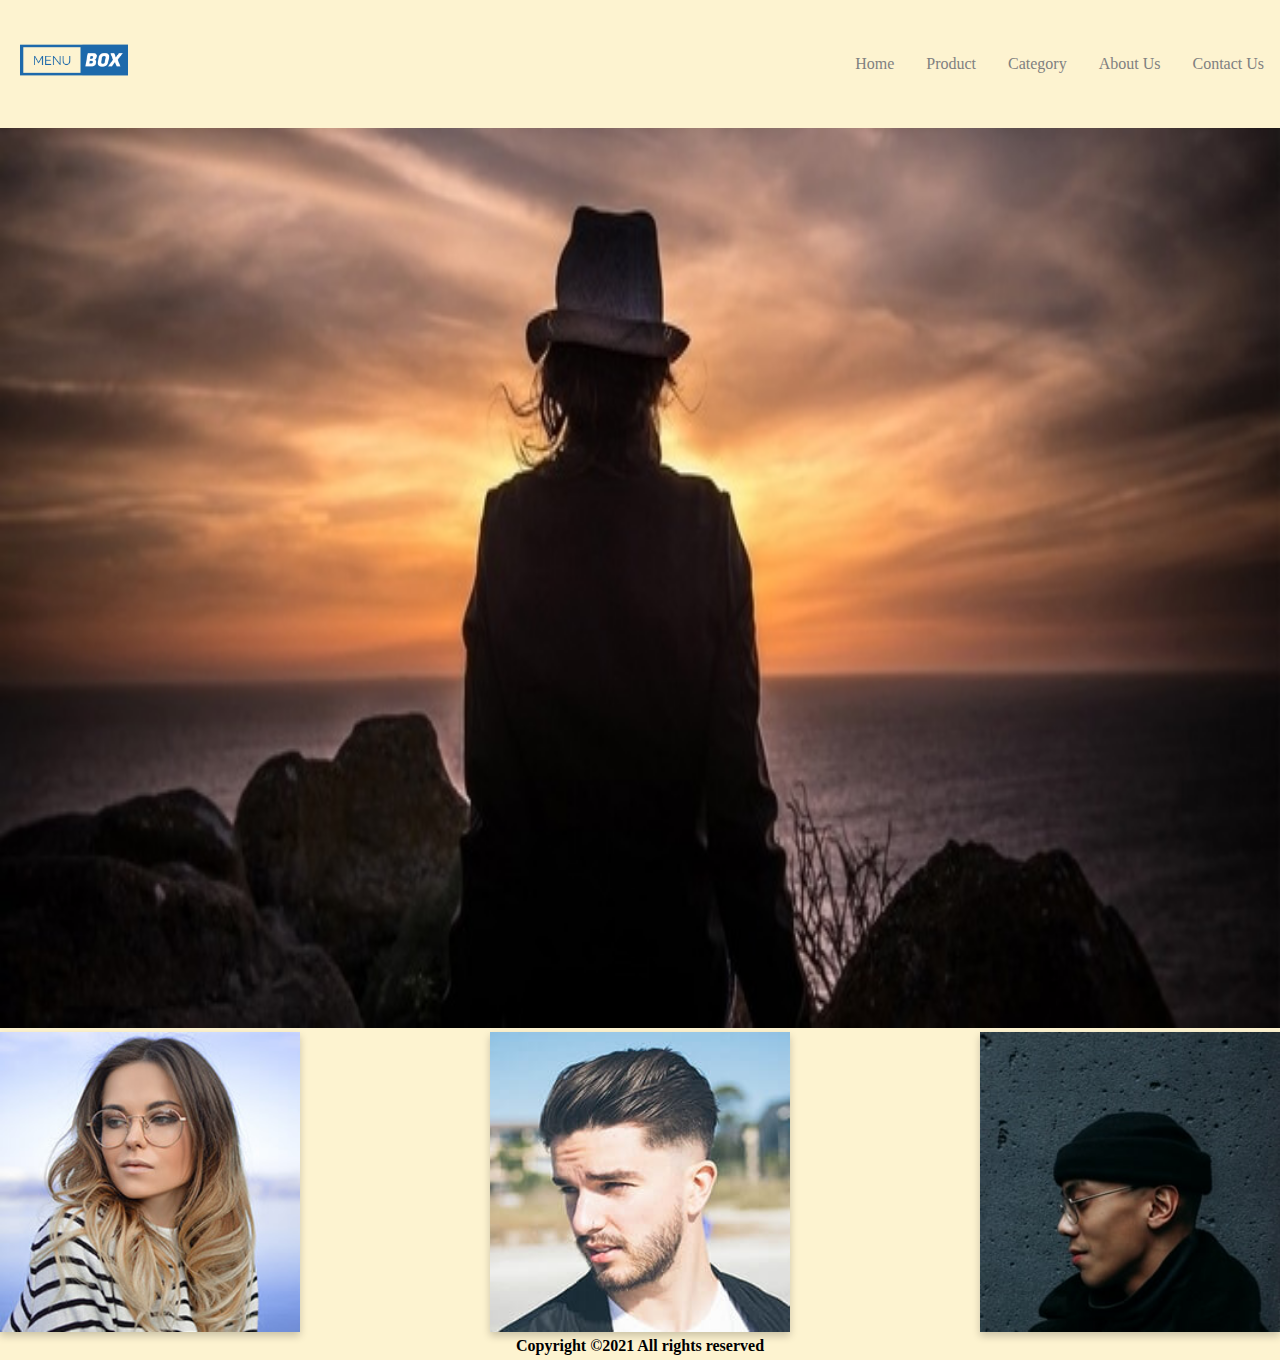
<file: Assignment 2/Home Page of Website/index.html>
<!DOCTYPE html>
<html>
<head>
    <meta charset="UTF-8">
    <meta http-equiv="X-UA-Compatible" content="IE=edge">
    <meta name="viewport" content="width=device-width, initial-scale=1.0">
    <link rel="stylesheet" href="style.css">
    <title>Home Page of Website</title>
</head>
<body>
    <!-- Navigation bar -->
    <div class="flex-container">
        <h1 class="logo"><img src="assets/images/logo.png" class="img img-fluid" width="120px" alt="logo"></h1>
        <ul class="navigation">
          <li class="nav-item active">
              <a class="nav-link" href="index.html">Home <span class="sr-only"></span></a>
            </li>
            <li class="nav-item">
              <a class="nav-link" href="product.html">Product</a>
            </li>
            <li class="nav-item">
              <a class="nav-link" href="category.html">Category</a>
            </li>
            <li class="nav-item">
              <a class="nav-link" href="about.html">About Us</a>
            </li>
            <li class="nav-item">
              <a class="nav-link" href="contact.html">Contact Us</a>
            </li>
        </ul>
      </div>


      <!-- Cover Image -->

      <div class="bgContainer" id="bgContainer">
      <img src="assets/images/12.jpg" class="bgImage">
      </div>

      <!-- Flip Cards -->
      <div class="flipCardContainer" id="flipCardContainer">
      

      <div class="flip-card">
        <div class="flip-card-inner">
          <div class="flip-card-front">
            <img src="assets/images/testimonial1.jpg" alt="Avatar" id="avtarImg">
          </div>
          <div class="flip-card-back"  id="fcb1">
            <h1>Person 1</h1> 
            <p>Graphic Designer</p> 
          </div>
        </div>
      </div>
          
      <div class="flip-card">
        <div class="flip-card-inner">
          <div class="flip-card-front">
            <img src="assets/images/testimonial2.jpg" alt="Avatar" id="avtarImg">
          </div>
          <div class="flip-card-back"  id="fcb2">
            <h1>Person 2</h1> 
            <p>Creator</p> 
          </div>
        </div>
      </div>

      <div class="flip-card">
        <div class="flip-card-inner">
          <div class="flip-card-front">
            <img src="assets/images/testimonial3.jpg" alt="Avatar" id="avtarImg">
          </div>
          <div class="flip-card-back"  id="fcb3">
            <h1>Person 3</h1> 
            <p>Data Engineer</p> 
          </div>
        </div>
      </div>

    </div>

    <!--Footer -->
    <div class="footerContainer" id="footerContainer">
        <footer>
            <p>Copyright ©2021 All rights reserved</p>
          </footer>

    </div>
</body>
</html>
</file>
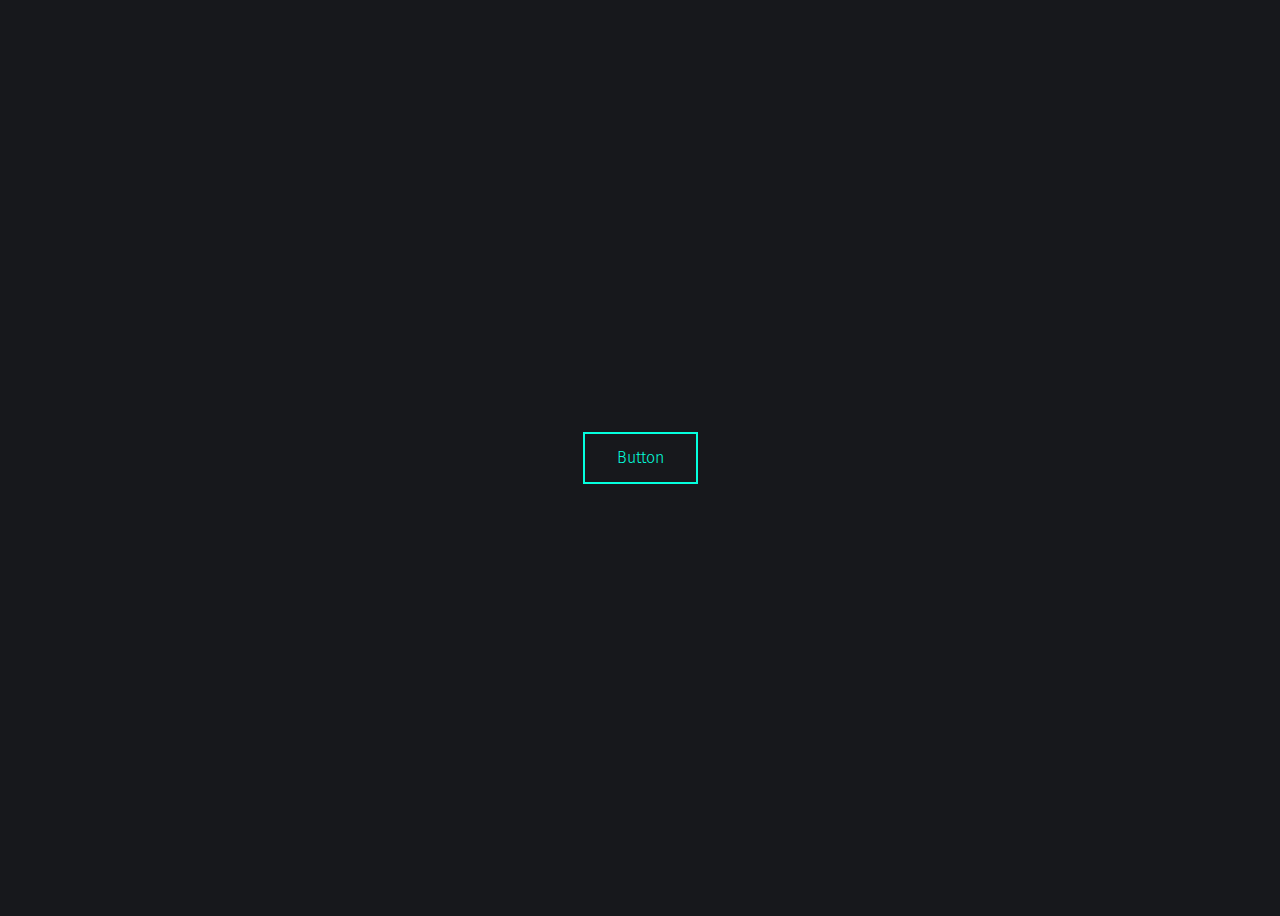
<file: Assignment 3/Landing Page with Hover Button/index.html>
<!DOCTYPE html>
<html>
<head>
  <title>Button Hover Effect</title>
  <link href="https://fonts.googleapis.com/css?family=Fira+Sans:300" rel="stylesheet">
  <link rel="stylesheet" href="./style.css">
</head>
<body>
  <div class="button">
    <button class="raise">Button</button>
  </div>
</body>
</html>
</file>
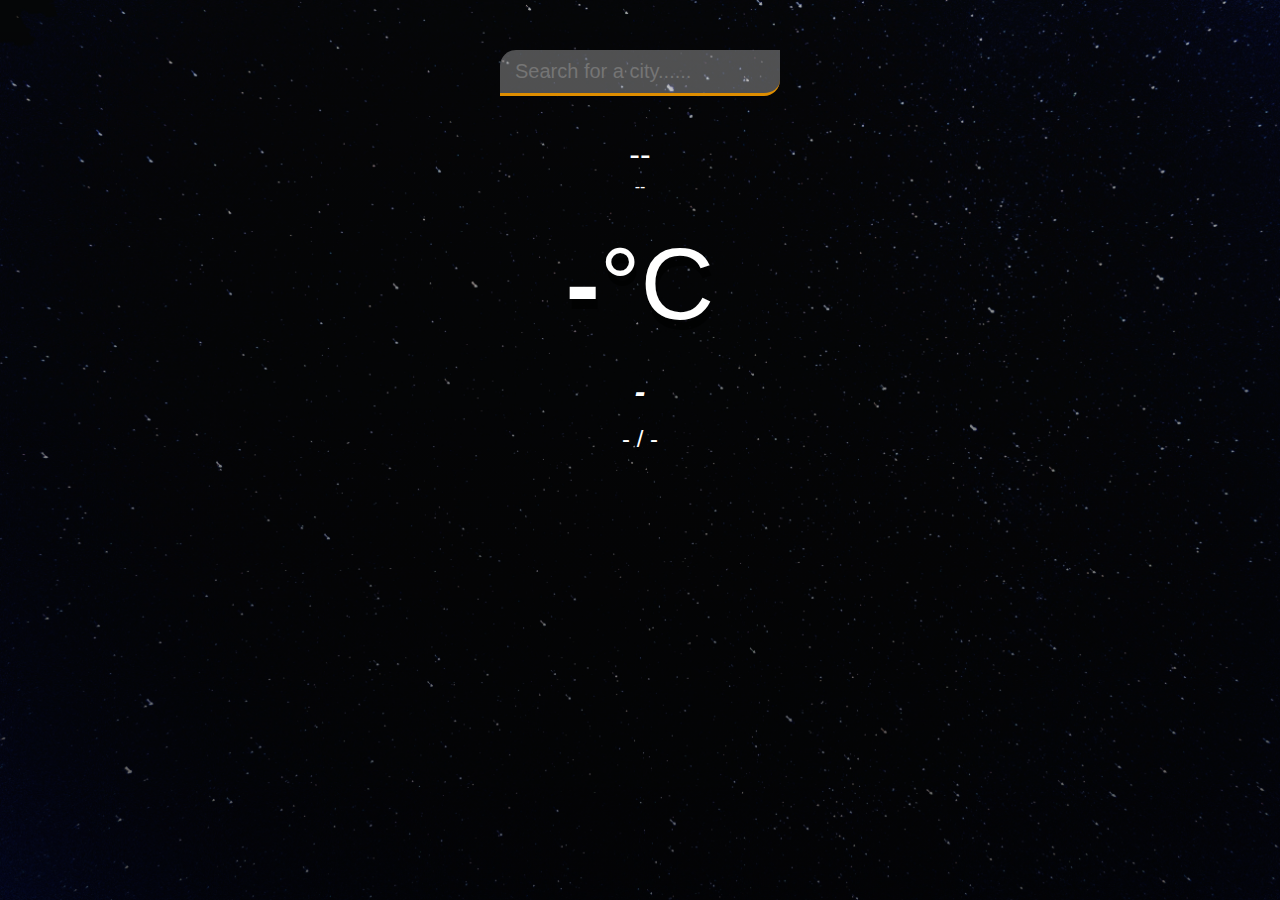
<file: Assignment 5/Weather App/index.html>
<!DOCTYPE html>
<html lang="en">
   <head>
      <meta charset="UTF-8">
      <title>Assignment 5 Weather App</title>
      <link rel="stylesheet" href="assets/style.css" />
   </head>
   <body>
      <!-- Main app -->
      <div class="app-wrap">
          <!-- Search box -->
         <header>
            <input type="text"  class="search-box" placeholder="Search for a city......" />
         </header>
         <!-- inner dynamic text with respect to api ==> location, date/time, temperature-->
         <main>
            <section class="location">
               <div class="place">--</div>
               <div class="date">--</div>
            </section>
            <div class="current">
               <div class="temp">-<span>°C</span></div>
               <div class="weather">-</div>
               <div class="high-low">- / -</div>
            </div>
         </main>
      </div>
      <script src="assets/script.js"></script>
   </body>
</html>
</file>
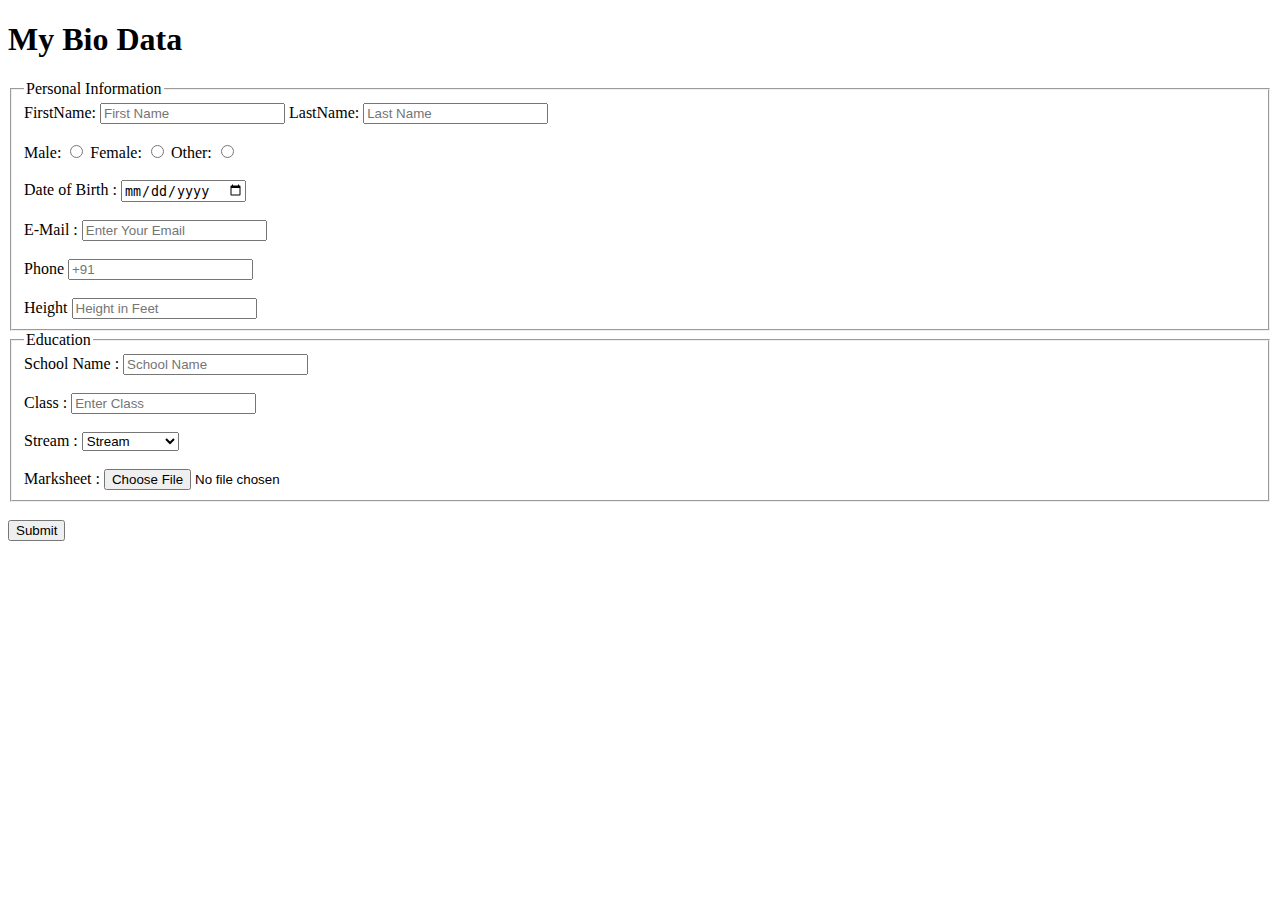
<file: Assignment 1/Bio-Data_Form.html>
<!DOCTYPE html>
<html>
<head>
    <title>Bio-Data Form</title>
</head>
<body>
    <h1>My Bio Data</h1>
    <fieldset>
        <legend>Personal Information</legend>
        <Form>
            <label for="firstname">FirstName: </label>
            <input type="text" placeholder="First Name" id="firstname">
            <label for="lastname">LastName: </label>
            <input type="text" placeholder="Last Name" id="lastname">
            <br>
            <br>
            Male:
            <input type="radio" name="gender">
            Female:
            <input type="radio" name="gender">
            Other:
            <input type="radio" name="gender">
            <br>
            <br>
            <label for="dateofbirth">Date of Birth :</label>
            <input type="date" id="dateofbirth">
            <br>
            <br>
            <label for="email">E-Mail : </label>
            <input type="email" placeholder="Enter Your Email" id="email">
            <br>
            <br>
            <label for="phone">Phone</label>
            <input type="number" placeholder="+91" id="phone">
            <br>
            <br>
            <label for="height">Height</label>
            <input type="number" placeholder="Height in Feet" id="height">
        </Form>
    </fieldset>
    <fieldset>
        <legend>Education</legend>
        <form>
            <label for="schoolname">School Name :</label>
            <input type="text" placeholder="School Name" id="schoolname">
            <br>
            <br>
            <label for="class">Class :</label>
            <input type="text" placeholder="Enter Class" id="class">
            <br>
            <br>
            <label for="stream">Stream :</label>
            <select id="stream">
                <option value="">Stream</option>
                <option value="">Medical</option>
                <option value="">Non-Medical</option>
                <option value="">Commerce</option>
                <option value="">Arts</option>
            </select>
            <br>
            <br>
            <label for="marksheet">Marksheet :</label>
            <input type="file">
        </form>
    </fieldset>
    <br>
    <button>Submit</button>
    </body>
</html>
</file>
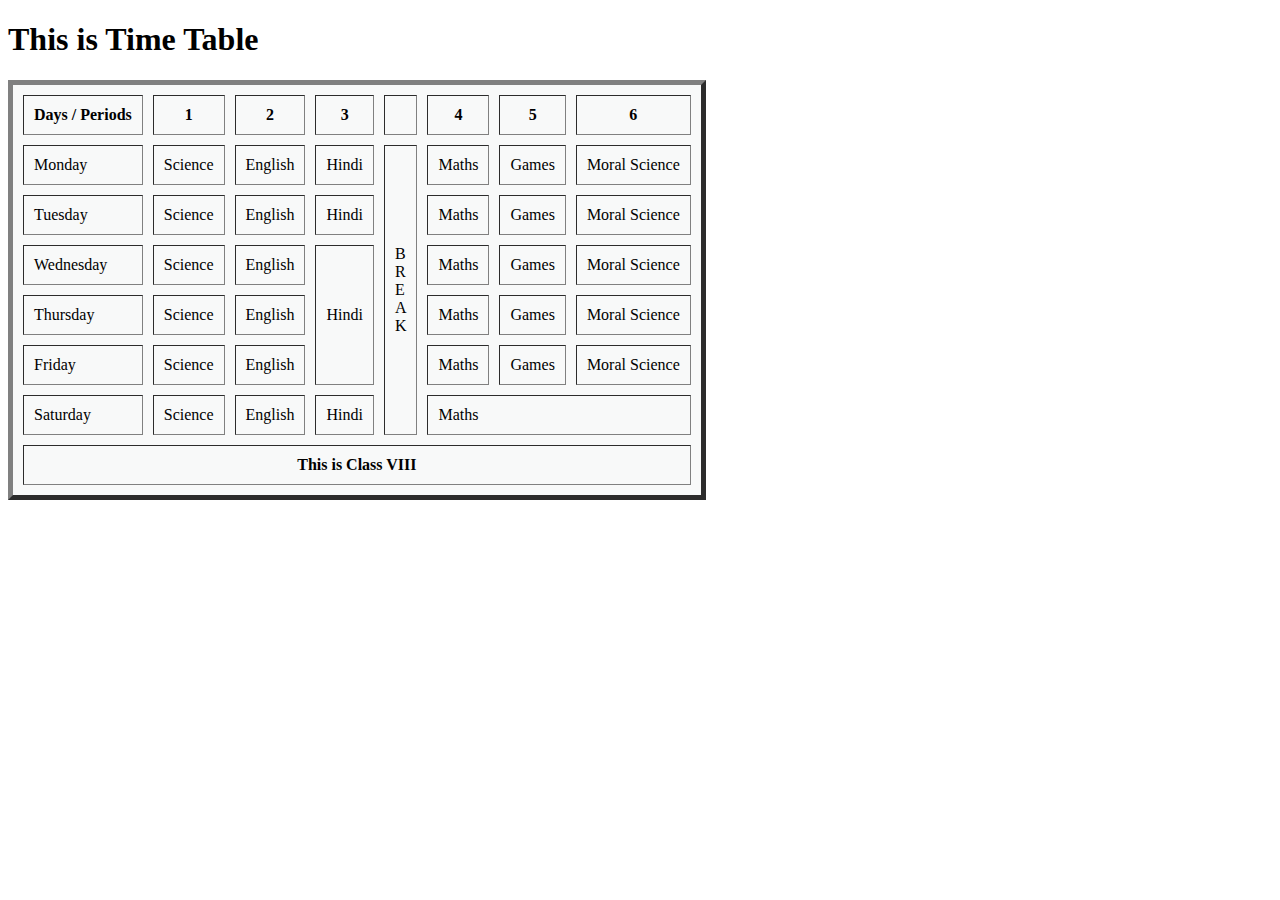
<file: Assignment 1/School_Time_Table.html>
<!DOCTYPE html>
<html>
<head>
    <title>Time Table</title>
</head>
<body>
    <h1>This is Time Table</h1>
    <table border="5" cellspacing="10" cellpadding="10" bgcolor="#F8F9F9">
        <thead>
            <tr>
                <th>Days / Periods</th>
                <th>1</th>
                <th>2</th>
                <th>3</th>
                <th></th>
                <th>4</th>
                <th>5</th>
                <th>6</th>
            </tr>
        </thead>
        <tbody>
            <tr>
                <td>Monday</td>
                <td>Science</td>
                <td>English</td>
                <td>Hindi</td>
                <td rowspan="6">B<br>R<br>E<br>A<br>K</td>
                <td>Maths</td>
                <td>Games</td>
                <td>Moral Science</td>
            </tr>
            <tr>
                <td>Tuesday</td>
                <td>Science</td>
                <td>English</td>
                <td>Hindi</td>
                <td>Maths</td>
                <td>Games</td>
                <td>Moral Science</td>

            </tr>
            <tr>
                <td>Wednesday</td>
                <td>Science</td>
                <td>English</td>
                <td rowspan="3">Hindi</td>
                <td>Maths</td>
                <td>Games</td>
                <td>Moral Science</td>
            </tr>
            <tr>
                <td>Thursday</td>
                <td>Science</td>
                <td>English</td>
                <td>Maths</td>
                <td>Games</td>
                <td>Moral Science</td>
            </tr>
            <tr>
                <td>Friday</td>
                <td>Science</td>
                <td>English</td>
                <td>Maths</td>
                <td>Games</td>
                <td>Moral Science</td>
            </tr>
            <tr>
                <td>Saturday</td>
                <td>Science</td>
                <td>English</td>
                <td>Hindi</td>
                <td colspan="3">Maths</td>
            </tr>
        </tbody>
        <tfoot>
               <th colspan="8">This is Class VIII</th>
        </tfoot>
    </table>
</body>
</html>
</file>
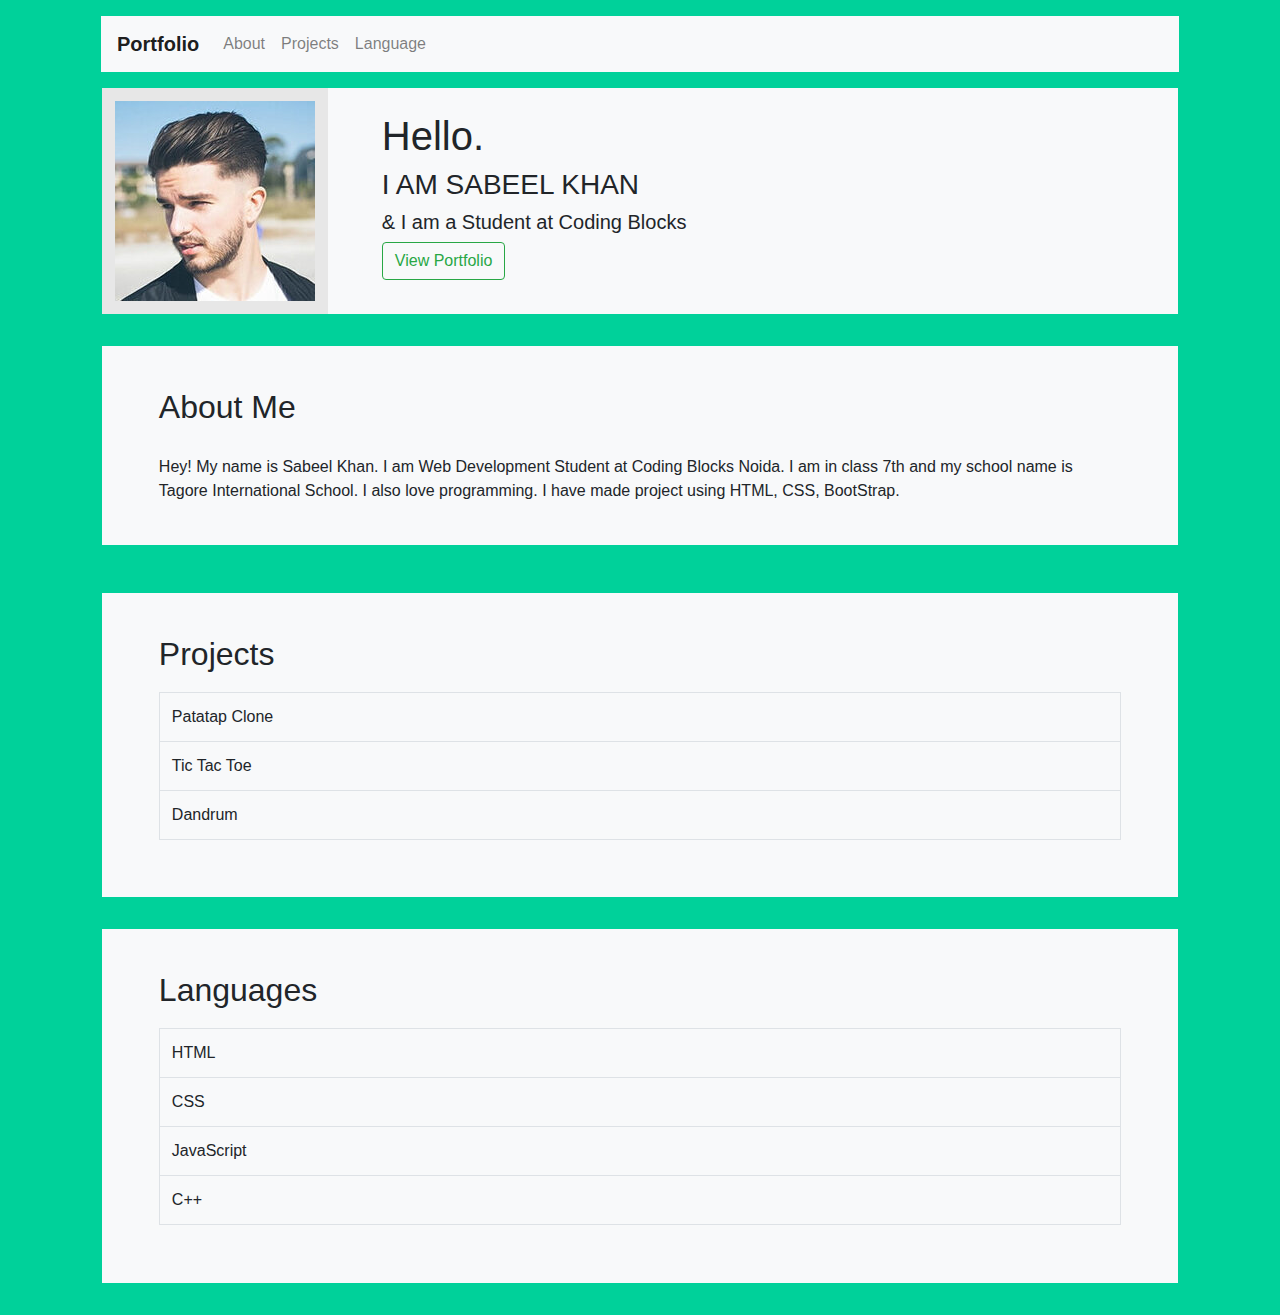
<file: Assignment 4/Portfolio/Portfolio.html>
<!DOCTYPE html>
<html lang="en">
<head>
    <meta charset="UTF-8">
    <meta http-equiv="X-UA-Compatible" content="IE=edge">
    <meta name="viewport" content="width=device-width, initial-scale=1.0">
    <link rel="stylesheet" href="https://maxcdn.bootstrapcdn.com/bootstrap/4.5.2/css/bootstrap.min.css">
    <script src="https://ajax.googleapis.com/ajax/libs/jquery/3.5.1/jquery.min.js"></script>
    <script src="https://cdnjs.cloudflare.com/ajax/libs/popper.js/1.16.0/umd/popper.min.js"></script>
    <script src="https://maxcdn.bootstrapcdn.com/bootstrap/4.5.2/js/bootstrap.min.js"></script>
    <title>Portfolio</title>
    <style>
        body{
            background-color: #00d19a;   
        }
        html {
            scroll-behavior: smooth;
        }  
        @media screen and (max-width: 600px) {
            #name {
              visibility: hidden;
              clear: both;
              float: left;
              margin: 10px auto 5px 20px;
              width: 0%;
              height:0px;
              display: none;
            }
        }
        @media screen and (min-width: 600px) {
            #xname {
              visibility: hidden;
              clear: both;
              float: left;
              margin: 10px auto 5px 20px;
              width: 0%;
              height:0px;
              display: none;
            }
          }  
    </style>
</head>
    <body class="mw-100">
    
     <!-- NavBar -->
    <div class="container-lg p-3">
        <div class="navbarContainer container-lg ">
        <nav class="navbar navbar-expand-sm bg-light navbar-light">
            <a class="navbar-brand" href="#name"><strong>Portfolio</strong></a>
            <button class="navbar-toggler" type="button" data-toggle="collapse" data-target="#collapsibleNavbar">
            <span class="navbar-toggler-icon"></span>
            </button>
            <div class="collapse navbar-collapse" id="collapsibleNavbar">
            <ul class="navbar-nav">
                <li class="nav-item">
                <a class="nav-link" href="#about">About</a>
                </li>
                <li class="nav-item">
                <a class="nav-link" href="#projects">Projects</a>
                </li>
                <li class="nav-item">
                <a class="nav-link" href="#language">Language</a>
                </li>    
            </ul>
            </div>  
        </nav>
    </div>
        
    
     <!-- Name -->
    <div class="container-lg p-3"  >
      <div class="d-flex flex-row bg-light" id="name">
        <div><img src="assets/images/testimonial2.jpg" width="100%" height="100%" style="display: block; border-style: solid;
          border-width: 13px; border-color:rgb(231, 231, 231);"></div>
          <div style="margin-left: 5%; margin-right:3%; "><br>
          <h1>Hello.</h1>
          <h3 class="font-weight-light">I AM SABEEL KHAN</h3>
          <h5 class="font-weight-light">& I am a Student at Coding Blocks</h5>
          <button type="button"  class="btn btn-outline-success">View Portfolio</button>
        </div>
      </div>
        </div>

        
    <!-- About -->
    <div class="container-lg p-3" id="about">
        <div class="bg-light container-fluid pt-auto" >
            <h2 style="padding: 4% 4% 0% 4%;">About Me</h2>
            <p style="padding: 2% 4% 4% 4%;">Hey! My name is Sabeel Khan. I am Web Development Student at Coding Blocks Noida. I am in class 7th and my school name is Tagore International School. I also love programming. I have made project using HTML, CSS, BootStrap.</p>
        </div>
    </div>
    
    
    <!-- Projects -->

    <div class="container-lg p-3" id="projects">
        <div class="bg-light container-fluid pt-auto" >
            <h2 style="padding: 4% 4% 0% 4%;">Projects</h2>
            <div style="padding: 1% 4% 4% 4%;">
            <table class="table table-bordered" >
                <tbody>
                  <tr>
                    <td>Patatap Clone</td>

                  </tr>
                  <tr>
                    <td>Tic Tac Toe</td>

                  </tr>
                  <tr>
                    <td>Dandrum</td>

                  </tr>
                </tbody>
              </table>
            </div>
        </div>
    </div>
        
        
    <!-- Languages -->
    <div class="container-lg p-3" id="language">
        <div class="bg-light container-fluid pt-auto" >
            <h2 style="padding: 4% 4% 0% 4%;">Languages</h2>
            <div style="padding: 1% 4% 4% 4%;">
            <table class="table table-bordered" >
                <tbody>
                  <tr>
                    <td>HTML</td>
                  </tr>
                  <tr>
                    <td>CSS</td>
                  </tr>
                  <tr>
                    <td>JavaScript</td>
                  </tr>
                  <tr>
                    <td>C++</td>
                  </tr>
                </tbody>
              </table>
            </div>
        </div>
    </div>
    
    </body>
</html>
</file>
<file: Assignment 2/Home Page of Website/style.css>
html{
    scroll-behavior: smooth;
    font-family: cursive;
}
* {padding: 0; margin: 0; }
body{
    background: rgb(253, 243, 208);
}
.flex-container  {
  display: flex;
  justify-content: space-between;
  align-items: center;
      background: rgb(253, 243, 208);
}

.logo {
  margin: 0 0 0 .45em;
  
}
    .logo a {
      color: rgb(28, 24, 22);
    }

    .logo, .navigation {
        list-style: none;
      
    }

    .logo a, .navigation a {
        text-decoration: none;
      
    }

.navigation  {
  display: flex;
}

.navigation a {
  display: block;
  padding: 1em;
  color: grey;
}

.navigation a:hover {
    background: black;
    color: white;
}


@media all and (max-width: 990px) {
  .flex-container {
    flex-direction: column;
  }
  
  .logo {
  margin: 0;
}
  
  .navigation  {
    width: 100%;
    justify-content: space-around;
  }
}



@media all and (max-width: 600px) {
 
  .logo {
    margin: .25em 0;
    align-self: left; 
}
  
  .navigation {
    flex-direction: column;
  }
  
  .navigation a { 
    text-align: center; 
    padding: 10px;
     
  } 
}
.bgImage{
    width: 100%;
    height: 100vh;
}

.flipCardContainer{
    display: flex;
  align-items: center;
  justify-content: space-between;
}

.flip-card {
    background-color: transparent;
    width: 300px;
    height: 300px;
    perspective: 1000px;
  }
  #avtarImg{
    width: 100%;
    height: 300px;
}
  
  .flip-card-inner {
    position: relative;
    width: 100%;
    height: 100%;
    text-align: center;
    transition: transform 0.6s;
    transform-style: preserve-3d;
    box-shadow: 0 4px 8px 0 rgba(0,0,0,0.2);
  }
  
  .flip-card:hover .flip-card-inner {
    transform: rotateY(180deg);
  }
  
  .flip-card-front, .flip-card-back {
    position: absolute;
    width: 100%;
    height: 100%;
    -webkit-backface-visibility: hidden;
    backface-visibility: hidden;
  }
  
  .flip-card-front {
    background-color: #bbb;
    color: black;
  }
  
#fcb1{
    background-color: #ec790e;
    color: black;
    transform: rotateY(180deg);
}
#fcb2{
    background-color: #3b9e3b;
    color: black;
    transform: rotateY(180deg);
}
#fcb3{
    background: blue;
    color: black;
    transform: rotateY(180deg);
}
footer {
    text-align: center;
    padding: 5px;
    background: rgb(253, 243, 208);
    text-decoration: none;
    color: rgb(0, 0, 0);
    font-weight: 800;
  }
</file>
<file: Assignment 3/Landing Page with Hover Button/style.css>
.raise:hover {
  box-shadow: 0 0.5em 0.5em -0.4em var(--hover);
  transform: translateY(-0.25em);
}

.raise {
    --color: #04ffde;
    --hover: #ff951c;
  }
  button {
    background: none;
    border: 2px solid;
    font: inherit;
    line-height: 1;
    margin: 0.5em;
    padding: 1em 2em;
    
    cursor: pointer;
 
  }

  body {
    color: #fff;
    background: #17181c;
    font: 300 1em "Fira Sans", sans-serif;
    justify-content: center;
    align-content: center;
    align-items: center;
    text-align: center;
    min-height: 100vh;
    display: flex;
  }
  
button {
    color: var(--color);
    transition: 0.25s;
  }
  button:hover, button:focus {
    border-color: var(--hover);
    color: var(--hover);
  }
</file>
<file: Assignment 5/Weather App/assets/style.css>
* {
  margin: 0;
  padding: 0;
  box-sizing: border-box;
}

body {
  font-family: 'montserrat', sans-serif;
  background-image: url('images/night.jpg');
  background-size: cover;
  background-position: top center;
}

.app-wrap {
  display: flex;
  flex-direction: column;
  min-height: 100vh;
  background-image: linear-gradient(to bottom, rgba(0, 0, 0, 0.3), rgba(0, 0, 0, 0.6));
}

header {
  display: flex;
  justify-content: center;
  align-items: center;
  padding: 50px 15px 15px;
}

header input {
  width: 100%;
  max-width: 280px;
  padding: 10px 15px;
  border: none;
  outline: none;
  background-color: rgba(255, 255, 255, 0.3);
  border-radius: 16px 0px 16px 0px;
  border-bottom: 3px solid #DF8E00;
  
  color: #313131;
  font-size: 20px;
  font-weight: 300;
  transition: 0.2s ease-out;
}

header input:focus {
  background-color: rgba(255, 255, 255, 0.6);
}

main {
  flex: 1 1 100%;
  padding: 25px 25px 50px;
  display: flex;
  flex-direction: column;
  align-items: center;
  text-align: center;
}

.location .place {
  color: #FFF;
  font-size: 32px;
  font-weight: 500;
  margin-bottom: 5px;
}

.location .date {
  color: #FFF;
  font-size: 16px;
}

.current .temp {
  color: #FFF;
  font-size: 102px;
  font-weight: 900;
  margin: 30px 0px;
  text-shadow: 2px 10px rgba(0, 0, 0, 0.6);
  cursor: pointer;
}

.current .temp span {
  font-weight: 500;
}

.current .weather {
  color: #FFF;
  font-size: 32px;
  font-weight: 700;
  font-style: italic;
  margin-bottom: 15px;
  text-shadow: 0px 3px rgba(0, 0, 0, 0.4);
}

.current .high-low {
  color: #FFF;
  font-size: 24px;
  font-weight: 500;
  text-shadow: 0px 4px rgba(0, 0, 0, 0.4);
}
</file>
